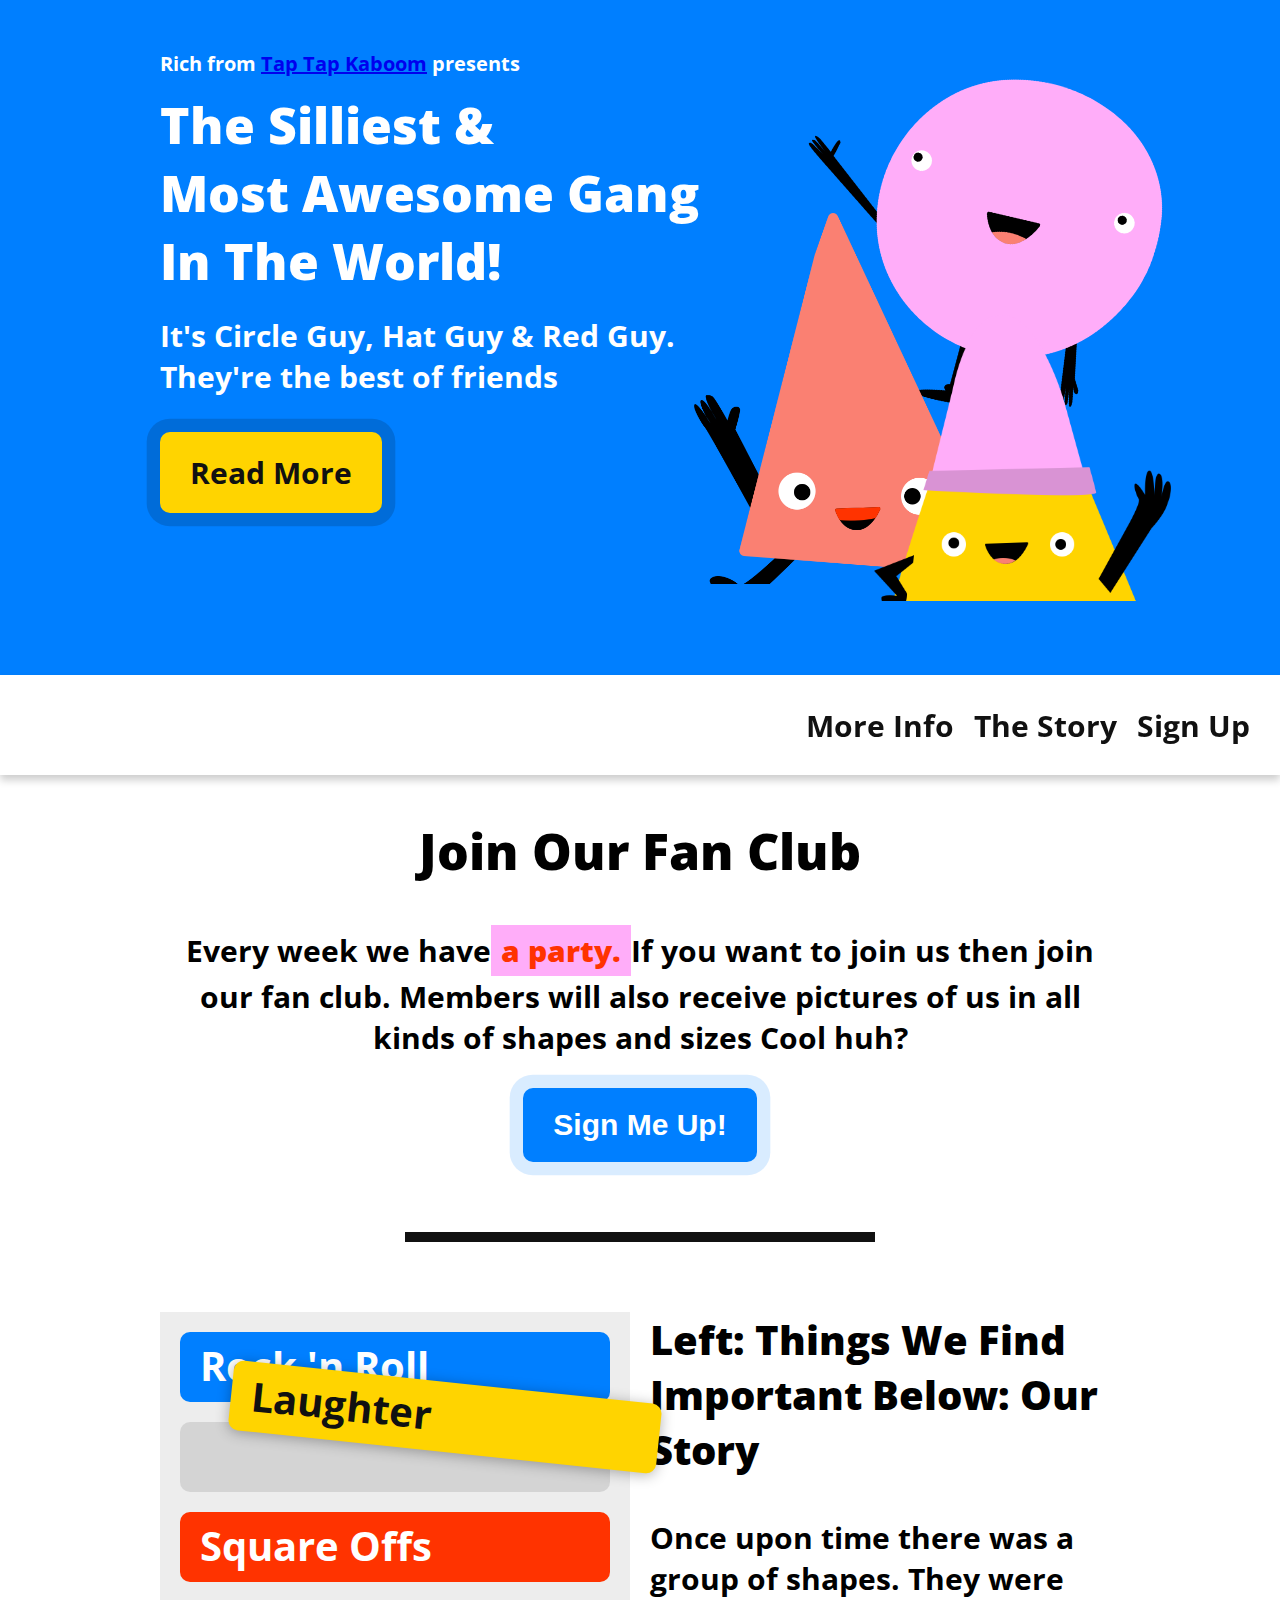
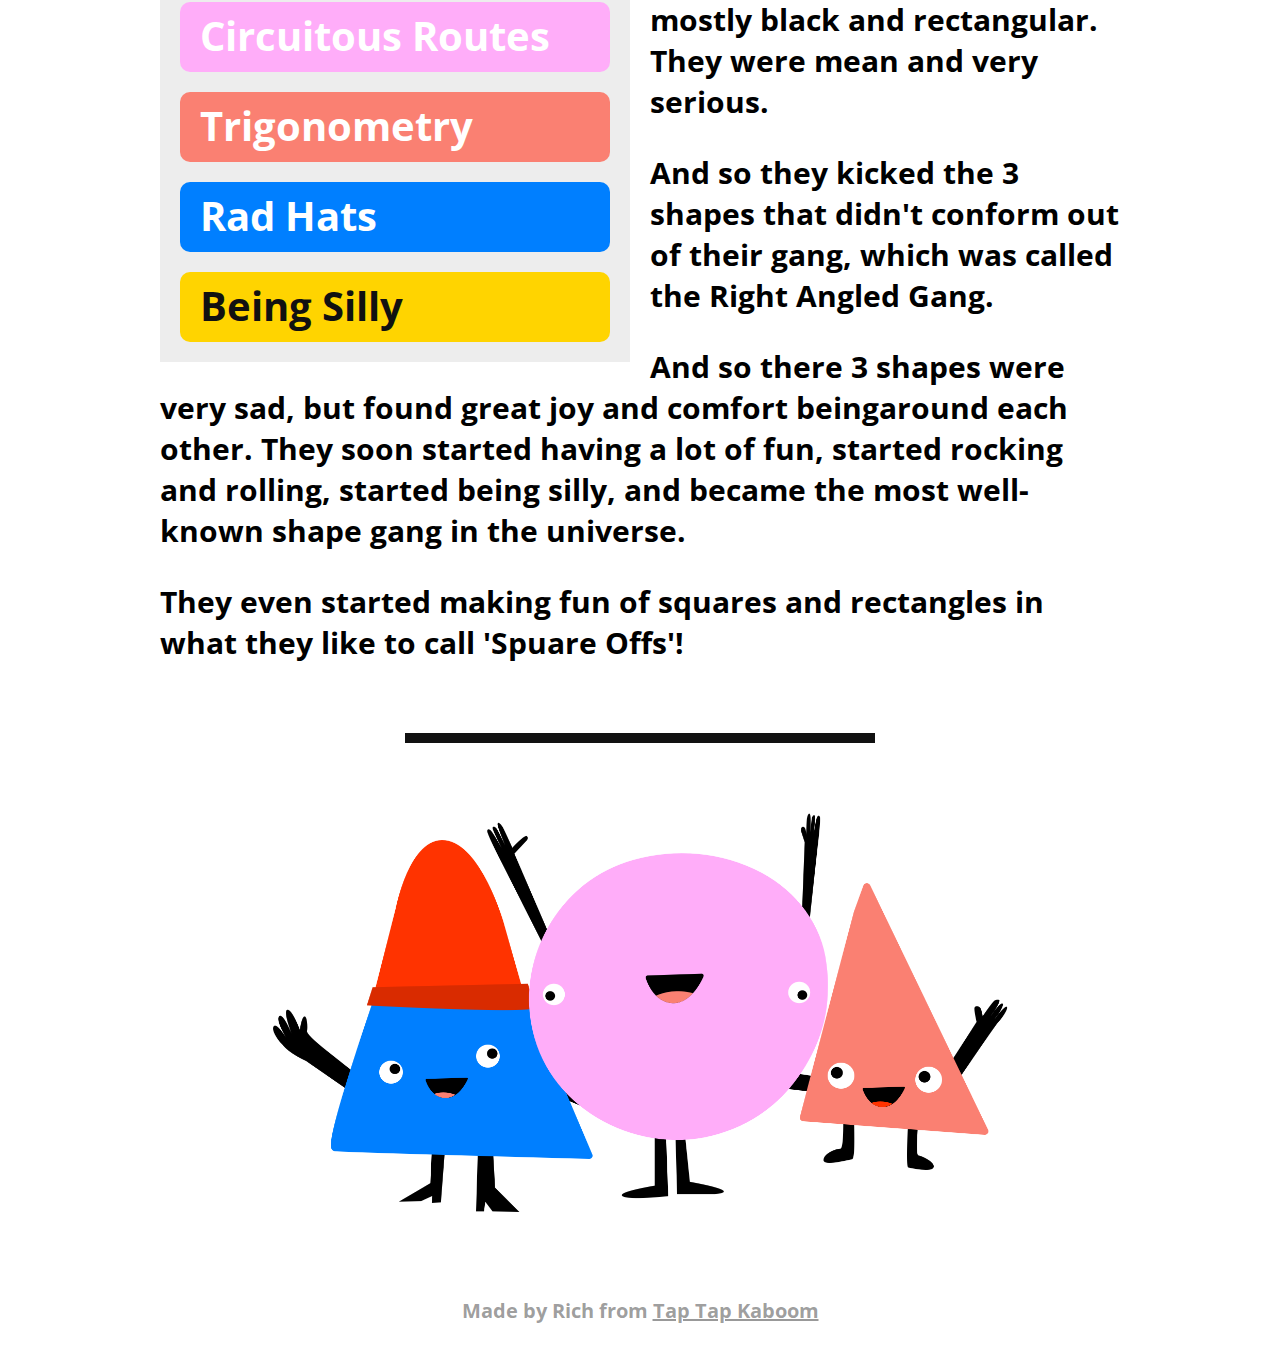
<file: index.html>
<!DOCTYPE html>
<html>
<head>
	<meta charset="utf-8">
	<meta name="viewport" content="width=device-width, initial-scale=1">
	<title></title>
	<link rel="stylesheet" type="text/css" href="style.css">
</head>
<body>
	<div class="hero-banner">
		<div class="wrapper">
			<h4>Rich from <a href="http://taptapkaboom.com">Tap Tap Kaboom</a> presents</h4>
			<h1>The Silliest &amp;<br> Most Awesome Gang<br> In The World!</h1>
			<h3>It's Circle Guy, Hat Guy &amp; Red Guy.<br> They're the best of 
			friends</h3>
			<a class="cta alt" href="#more-info">Read More</a>
		<div class="character1"></div>
		<div class="character2"></div>
		<div class="character3"></div>
		</div>
	</div>
	<div id="more-info"></div>
	<nav>
		<a href="#" class="logo">The Gang</a>
		<ul>
			<li><a href="javascript:()" onclick="showPopup();">Sign Up</a></li>
			<li><a href="#story">The Story</a></li>
			<li><a href="#more-info">More Info</a></li>
		</ul>
	</nav>
	<div class="more-info">
		<div class="wrapper">
			<h2>Join Our Fan Club</h2>
			<p>Every week we have<span class="highlight">a party.</span>If you want to join us then join our fan club. Members will also receive pictures of us in all kinds of shapes and sizes Cool huh?</p>
			<button class="cta" onclick="showPopup();">Sign Me Up!</button>
		</div>
	</div>
	<div class="separator"></div>
	<div class="story" id="story">
		<div class="wrapper">
			<ul class="nb-list">
				<li class="blue">Rock 'n Roll</li>
				<li class="gray">&nbsp;</li>
				<li class="yellow dragging">Laughter</li>
				<li class="red">Square Offs</li>
				<li class="pink">Circuitous Routes</li>
				<li class="salmon">Trigonometry</li>
				<li class="blue">Rad Hats</li>
				<li class="yellow">Being Silly</li>
			</ul>
			<h3>Left: Things We Find Important Below: Our Story</h3>
			<p>Once upon time there was a group of shapes. They were mostly black and rectangular. They were mean and very serious.</p>
			<p>And so they kicked the 3 shapes that didn't conform out of their gang, which was called the Right Angled Gang.</p>
			<p>And so there 3 shapes were very sad, but found great joy and comfort beingaround each other. They soon started having a lot of fun, started rocking and rolling, started being silly, and became the most well-known shape gang in the universe.</p>
			<p>They even started making fun of squares and rectangles in what they like to call 'Spuare Offs'!</p>
		</div>
	</div>
	<div class="separator"></div>
	<img class="gang-img" src="img/the-gang.png" width="735" height="399" alt="The Gang">
	<footer>
		<div class="wrapper">
			Made by Rich from <a href="http://taptapkaboom.com">Tap Tap Kaboom</a>
		</div>
	</footer>
	<div class="popup" id="popup">
		<div class="blanket"></div>
		<div class="content">
			<h2>Fill In Your Details</h2>
			<form action="">
				<div class="row">
					<div class="item">
						<label>Your First Name</label>
						<input type="text" placeholder="Awesomeface">
					</div>
					<div class="item">
						<label>Your Surname Name</label>
						<input type="text" placeholder="Circleface">
					</div>
				</div>
				<div class="row">
					<div class="item">
						<label>Your Favourite Colour</label>
						<input type="text" placeholder="Pink">
					</div>
					<div class="item">
						<label>Your Favourite Food</label>
						<input type="text" placeholder="Apple Pie">
					</div>
				</div>
				<button class="cta">I Want In!</button>
			</form>
		</div>
			<button class="close" onclick="hidePopup();">close</button>
	</div>

	<script src="script.js" type="text/javascript"></script>
</body>
</html>
</file>
<file: style.css>
@import url('https://fonts.googleapis.com/css2?family=Kanit:wght@900&family=Open+Sans:wght@400;700;800&display=swap');

body, html{
	 font-family: 'Kanit', sans-serif; font-family: 'Open Sans', sans-serif;
	 padding: 0;
	 margin: 0;
}

h1{
	font-weight: 800;
	font-size: 50px;
}

h2{
	font-weight: 800;
	font-size: 50px;	
}

h3{
	font-weight: bold;
	font-size: 30px;
}

h4{
	font-weight: bold;
	font-size: 20px;
}

p{
	font-weight: bold;
	font-size: 30px;
	margin: 30px 0;
}

.wrapper{
	width: 960px;
	margin: 0 auto;
}

.hero-banner{
	background-color: #007fff;
	height: 75vh;
	padding: 50px 20px;
	box-sizing: border-box;
	position: relative;
	overflow: hidden;
}

.hero-banner h1{
	color: white;
	margin: 14px 0 20px;
}

.hero-banner h3{
	color: white;
	margin: 0 0 35px;
}

.hero-banner h4{
	color: white;
	margin: 0;
}

.character1{
	background: url(img/circle-guy.png) no-repeat 0 0;
	background-size: 100%;
	width: 363px;
	height: 344px;
	position: absolute; top: 10%; right: 10%;
	transform: rotate(15deg);
}

.character2{
	background: url(img/eish-guy.png) no-repeat 0 0;
	background-size: 100%;
	width: 309px;
	height: 371px;
	position: absolute; top: 213px; right: 277px;
}

.character3{
	background: url(img/hat-guy.png) no-repeat 0 0;
	background-size: 100%;
	width: 297px;
	height: 286px;
	position: absolute; bottom: 74px; right: 109px;
}

a.cta, button.cta{
	font-size: 30px;
	font-weight: bold;
	color: white;
	background-color: #007fff;
	display: inline-block;
	box-shadow: 0 0 0 10pt rgba(0, 127, 255, .15);
	padding: 20px 30px;
	border-radius: 10px;
	text-decoration: none;
	border: none;
	cursor: pointer;
}

a.cta:active,
button.cta:active{
	opacity: .7;
}

a.cta.alt, button.cta.alt{
	background-color: #ffd400;
	color: #111111;
	box-shadow: 0 0 0 10pt rgba(0, 0, 0, .15);
}

nav{
	height: 100px;
	background-color: white;
	box-shadow: 0 5px 8px  rgba(0, 0, 0, 0.2);
	position: sticky;
	top: 0;
	z-index: 1;

}

nav .logo{
	display: block;
	width: 300px;
	height: 40px;
	position: absolute; top: 50%; left: 0;
	margin-top: -20px;
	margin-left: -30px;
	background: url() no-repeat 0 0;
	background-size: 100%;
	overflow: hidden;
	text-indent: -999px;
}

nav ul{
	padding: 0;
	margin: 0 20px;
}

nav ul li{
	margin: 0;
	padding: 0;
	display: block;
	float: right;
}

nav ul li a{
	display: block;
	height: 100%;
	box-sizing: border-box;
	font-size: 30px;
	font-weight: bold;
	color: #111111;
	text-decoration: none;
	padding: 30px 10px;
}

.more-info{
	text-align: center;
}

.more-info h2{
	margin-bottom: 50px 0 0;
}

.more-info p{
	margin-bottom: 18px 0 35px;
}

.highlight{
	background-color: #ffadf9;
	color: #ff3300;
	padding: 5px 10px;
	line-height: 50px;
	display: inline;
	font-weight: 800;
}

.separator{
	width: 470px;
	height: 10px;
	background-color: #111111;
	margin: 70px auto;
}

.story h3{
	font-size: 40px;
	font-weight: 800;
}

.nb-list{
	width: 470px;
	padding: 20px 20px 0 20px;
	box-sizing: border-box;
	background-color: #ededed;
	float: left;
	margin: 0 20px 20px 0;
	position: relative;
}

.nb-list li{
	height: 70px;
	border-radius: 10px;
	font-size: 40px;
	color: white;
	font-weight: bold;
	display: block;
	margin-bottom: 20px;
	padding: 6px 20px;
	box-sizing: border-box;
}

.nb-list li.red{background-color: #ff3300;}
.nb-list li.blue{background-color: #007fff;}
.nb-list li.gray{background-color: rgba(0, 0, 0, 0.1);}
.nb-list li.yellow{
	background-color: #ffd400;
	color: #111111}
.nb-list li.pink{background-color: #ffadf9;}
.nb-list li.salmon{background-color: #fa8072;}

.nb-list li.dragging{
	position: absolute;
	top: 70px;
	left: 70px;
	right: -30px;
	transform: rotate(6deg);
	box-shadow: 0 2px 14px rgba(0, 0, 0, 0.3);
}

.nb-list li.dragging:after{
	content: '';
	display: block;
	position: absolute;
	width: 54px;
	height: 50px;
	background: url() no-repeat 0 0;
	bottom: -30px;
	left: 60%;
}

.gang-img{
	display: block;
	margin: 0 auto;
}

footer{
	text-align: center;
	color: rgba(0, 0, 0, 0.4);
	font-size: 20px;
	margin: 85px 0 45px;
	font-weight: bold;
}

footer a{
	color: rgba(0, 0, 0, 0.4);
}

.popup{
	display: none;
	position: fixed;
	top: 0;
	bottom: 0;
	right: 0;
	left: 0;
	z-index: 2;
}

.popup.show{
	display: block;
}

.popup .blanket{
	background-color: rgba(0, 0, 0, .7);
	position: absolute;
	top: 0;
	bottom: 0;
	right: 0;
	left: 0;
}

.popup .content{
	box-sizing: border-box;
	padding: 30px 40px;
	width: 960px;
	height: 550px;
	background-color: white;
	text-align: center;
	position: absolute;
	top: 50%;
	left: 50%;
	margin-top: -250px;
	margin-left: -480px;
}

.popup h2{
	margin: 10 0 20px;
}

.popup .cta{
	margin-top: 40px;
}

.popup .close{
	width: 80px;
	height: 80px;
	background: #ff3300 url() no-repeat center center;
	background-size: 50%;
	position: absolute;
	top: -40px;
	right: -40px;
	border-radius: 50%;
	border: none;
	outline: none;
	overflow: hidden;
	text-indent: -999px;
	cursor: pointer;
}

.popup .row{

}

.popup .row:after{
	content: '';
	display: table;
	clear: both;
}

.popup .item{
	float: left;
	width: 415px;
	margin-left: 40px;
	text-align: left;

}

.popup .item:first-child{
	margin-left: 0;
}

.popup .item label{
	display: block;
	font-size: 20px;
	font-weight: bold;
	margin-bottom: 10px;
}

.popup .item input[type='text']{
	display: block;
	font-size: 30px;
	font-weight: bold;
	border: 4px solid #111111;
	height: 70px;
	box-sizing: border-box;
	width: 100%;
	padding: 15px 20px;
}
</file>
